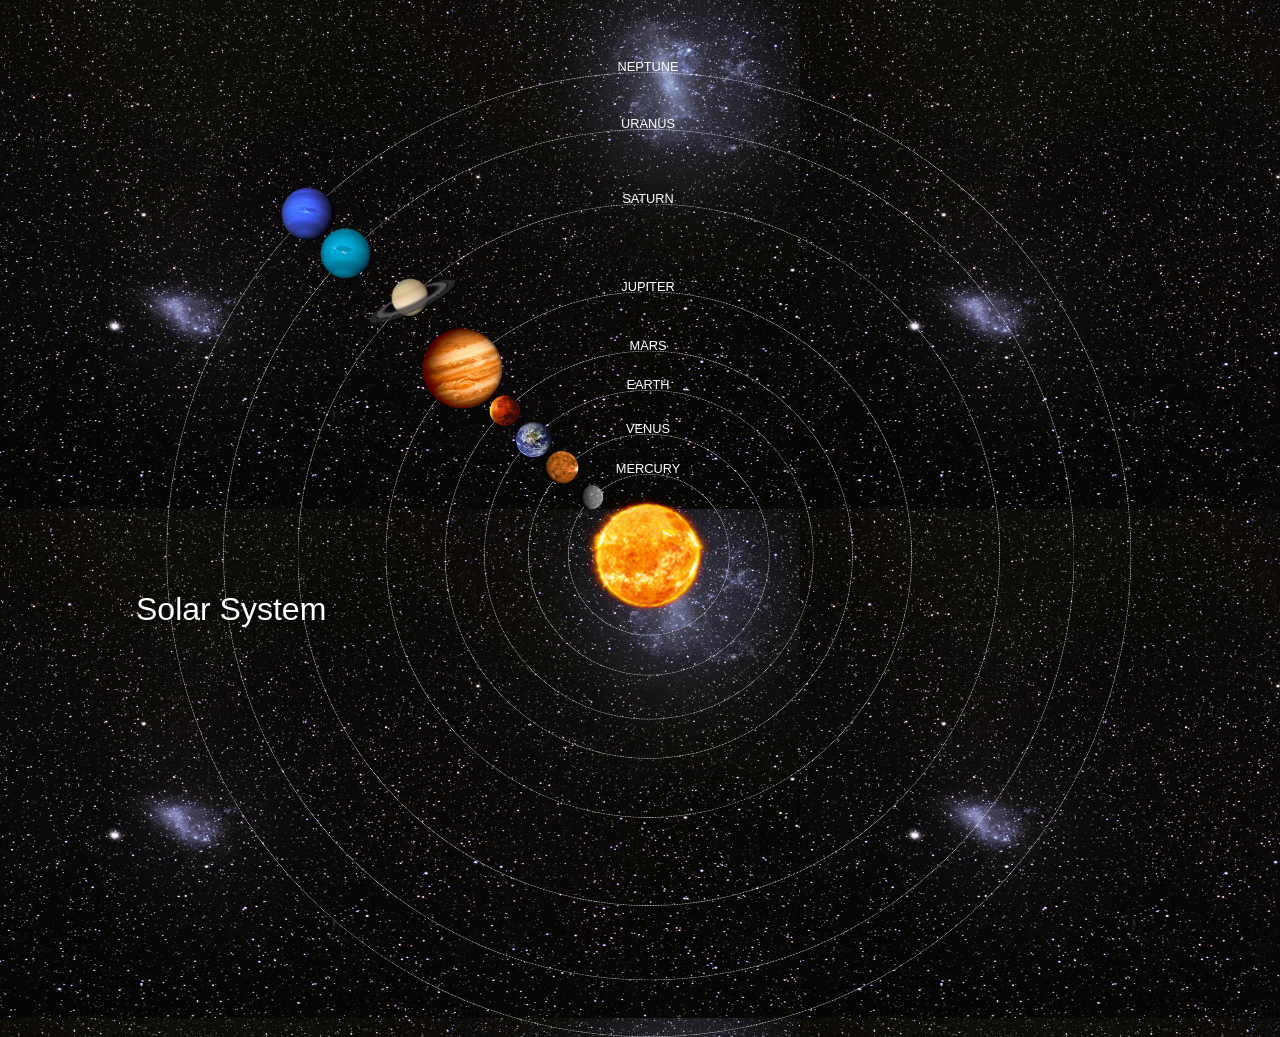
<file: index.html>
<!DOCTYPE html>
<html>

<head>
    <title>Solar System</title>
    <link rel="stylesheet" href="style.css" />
</head>

<body>

    <div id="container">

        <h1>Solar System</h1>

        <a href="sun.html">
            <img src="images/sun.png" id="sun" />
        </a>

        <div id="neptune-orbit">
            <a href="neptune.html">
                <img src="images/neptune.png" id="neptune" />
            </a>
        </div>

        <div id="neptune-label" class="label-box">
            <a href="neptune.html">NEPTUNE</a>
        </div>

        <div id="uranus-orbit">
            <a href="uranus.html">
                <img src="images/uranus.png" id="uranus" />
            </a>
        </div>

        <div id="uranus-label" class="label-box">
            <a href="uranus.html">URANUS</a>
        </div>

        <div id="saturn-orbit">
            <a href="saturn.html">
                <img src="images/saturn.png" id="saturn" />
            </a>
        </div>

        <div id="saturn-label" class="label-box">
            <a href="saturn.html">SATURN</a>
        </div>

        <div id="jupiter-orbit">
            <a href="jupiter.html">
                <img src="images/jupiter.png" id="jupiter" />
            </a>
        </div>

        <div id="jupiter-label" class="label-box">
            <a href="jupiter.html">JUPITER</a>
        </div>

        <div id="mars-orbit">
            <a href="mars.html">
                <img src="images/mars.png" id="mars" />
            </a>
        </div>

        <div id="mars-label" class="label-box">
            <a href="mars.html">MARS</a>
        </div>

        <div id="earth-orbit">
            <a href="earth.html">
                <img src="images/earth.png" id="earth" />
            </a>
        </div>

        <div id="earth-label" class="label-box">
            <a href="earth.html">EARTH</a>
        </div>

        <div id="venus-orbit">
            <a href="venus.html">
                <img src="images/venus.png" id="venus" />
            </a>
        </div>

        <div id="venus-label" class="label-box">
            <a href="venus.html">VENUS</a>
        </div>

        <div id="mercury-orbit">
            <a href="mercury.html">
                <img src="images/mercury.png" id="mercury" />
            </a>
        </div>

        <div id="mercury-label" class="label-box">
            <a href="mercury.html">MERCURY</a>
        </div>

    </div>

</body>

</html>
</file>
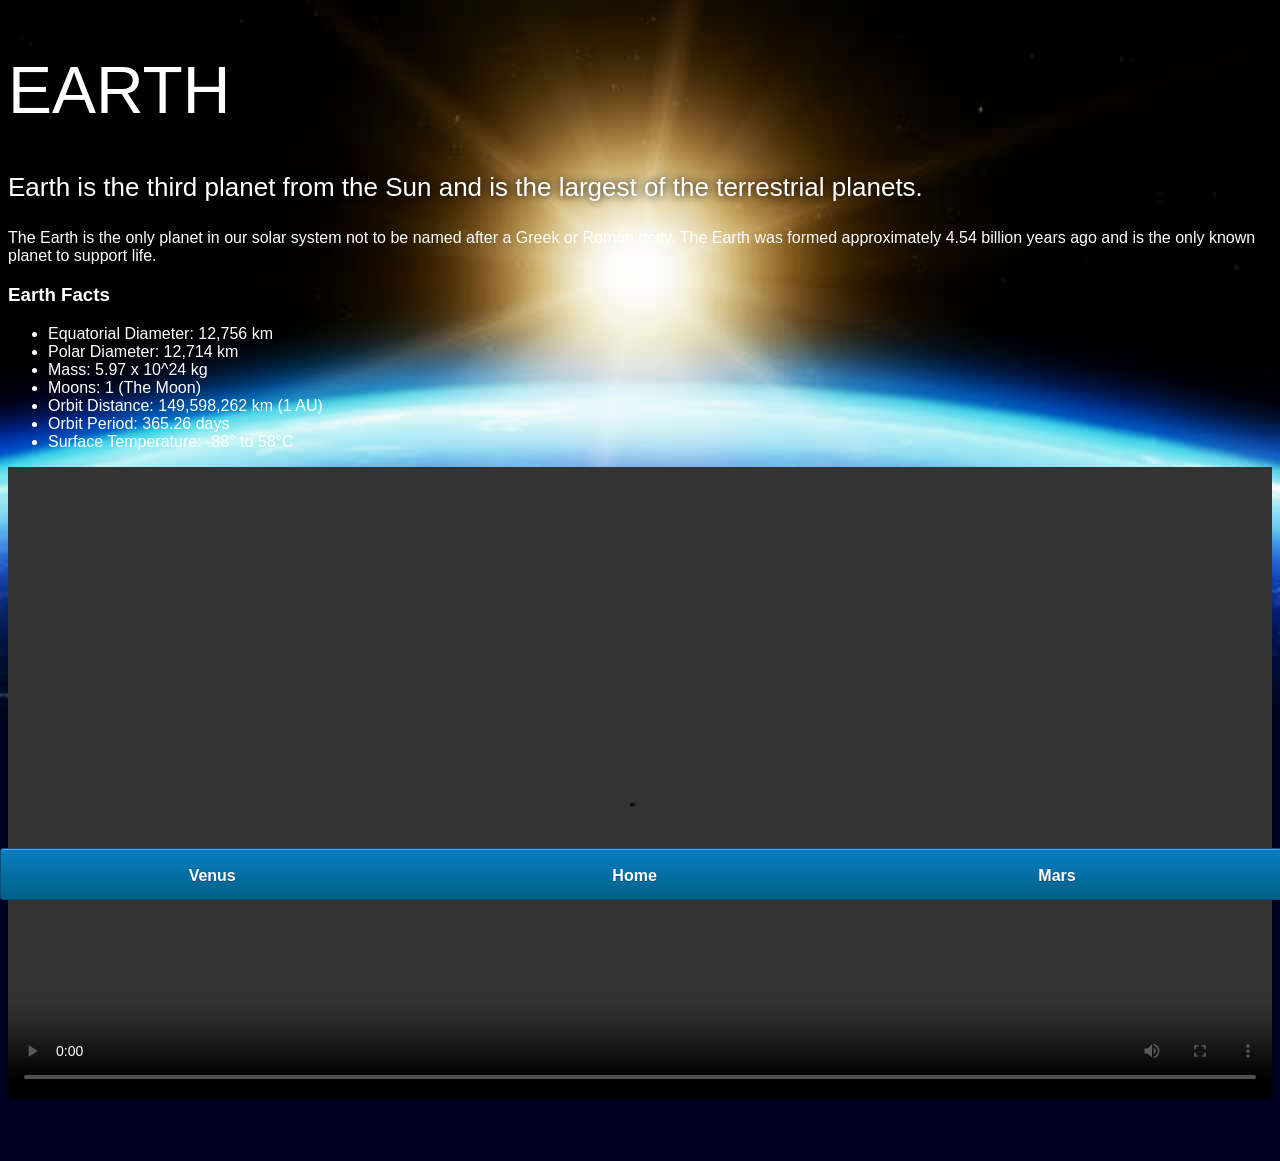
<file: earth.html>
<!DOCTYPE html>
<html>
<head>
    <title>Solar System</title>
    <link rel="stylesheet" href="style-pages.css" />
</head>

<body>
    <div id="main">
        <div id="content">

            <h1>Earth</h1>

            <p class="intro">
                Earth is the third planet from the Sun and is the largest of the terrestrial planets.
            </p>             

            <p>
                The Earth is the only planet in our solar system not to be named after a Greek or Roman deity. The Earth was formed approximately 4.54 billion years ago and is the only known planet to support life.
            </p>

            <h3>Earth Facts</h3>

            <ul>
                <li>Equatorial Diameter: 12,756 km</li>
                <li>Polar Diameter: 12,714 km</li>
                <li>Mass: 5.97 x 10^24 kg</li>
                <li>Moons: 1 (The Moon)</li>
                <li>Orbit Distance: 149,598,262 km (1 AU)</li>
                <li>Orbit Period: 365.26 days</li>
                <li>Surface Temperature: -88&deg; to 58&deg;C</li>
            </ul>

            <video id="video" controls>
                <source src="videos/earth-video.mp4" type="video/mp4">
            </video>

        </div>

        <div id="tabs-bottom">
            <a href="venus.html">Venus</a>
            <a href="index.html">Home</a>
            <a href="mars.html">Mars</a>
        </div>
    </div>
</body>
</html>
</file>
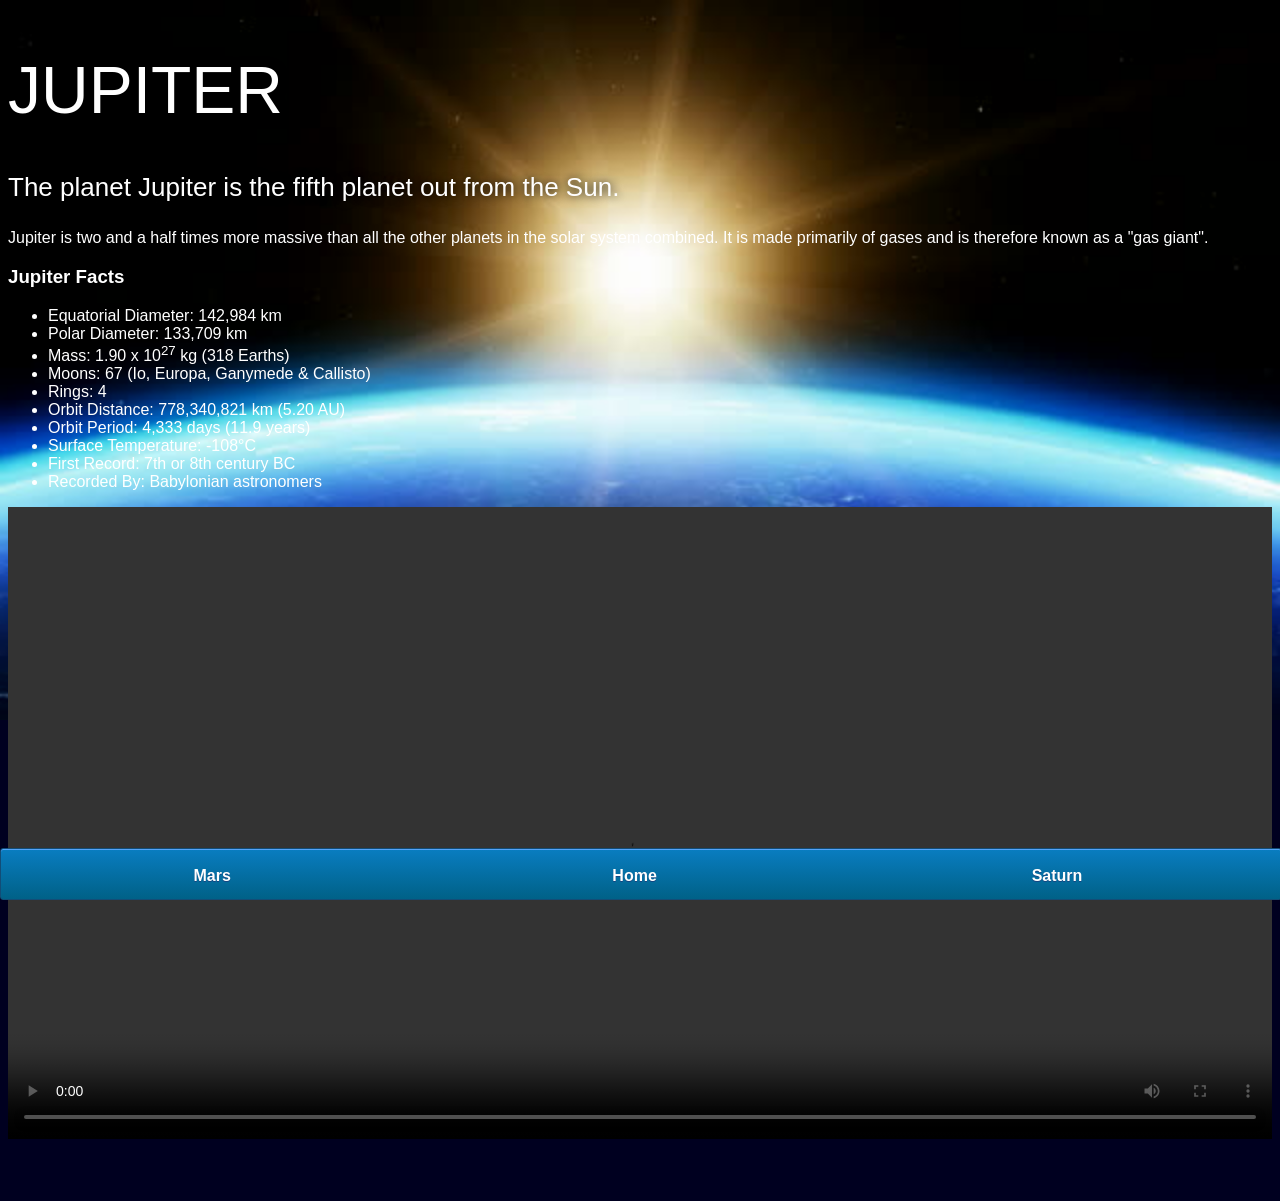
<file: jupiter.html>
<!DOCTYPE html>
<html>
<head>
    <title>Solar System</title>
    <link rel="stylesheet" href="style-pages.css" />
</head>

<body>
    <div id="main">
        <div id="content">

            <h1>Jupiter</h1>

            <p class="intro">
                The planet Jupiter is the fifth planet out from the Sun.
            </p>             

            <p>
                Jupiter is two and a half times more massive than all the other planets in the solar system combined. It is made primarily of gases and is therefore known as a "gas giant".
            </p>

            <h3>Jupiter Facts</h3>

            <ul>
                <li>Equatorial Diameter: 142,984 km</li>
                <li>Polar Diameter: 133,709 km</li>
                <li>Mass: 1.90 x 10<sup>27</sup> kg (318 Earths)</li>
                <li>Moons: 67 (Io, Europa, Ganymede &amp; Callisto)</li>
                <li>Rings: 4</li>
                <li>Orbit Distance: 778,340,821 km (5.20 AU)</li>
                <li>Orbit Period: 4,333 days (11.9 years)</li>
                <li>Surface Temperature: -108&deg;C</li>
                <li>First Record: 7th or 8th century BC</li>
                <li>Recorded By: Babylonian astronomers</li>
            </ul>

            <video id="video" controls>
               <source src="videos/jupiter-video.mp4" type="video/mp4">
                Your browser does not support the video tag.
            </video>

        </div>

        <div id="tabs-bottom">
            <a href="mars.html">Mars</a>
            <a href="index.html">Home</a>
            <a href="saturn.html">Saturn</a>
        </div>
    </div>
</body>
</html>
</file>
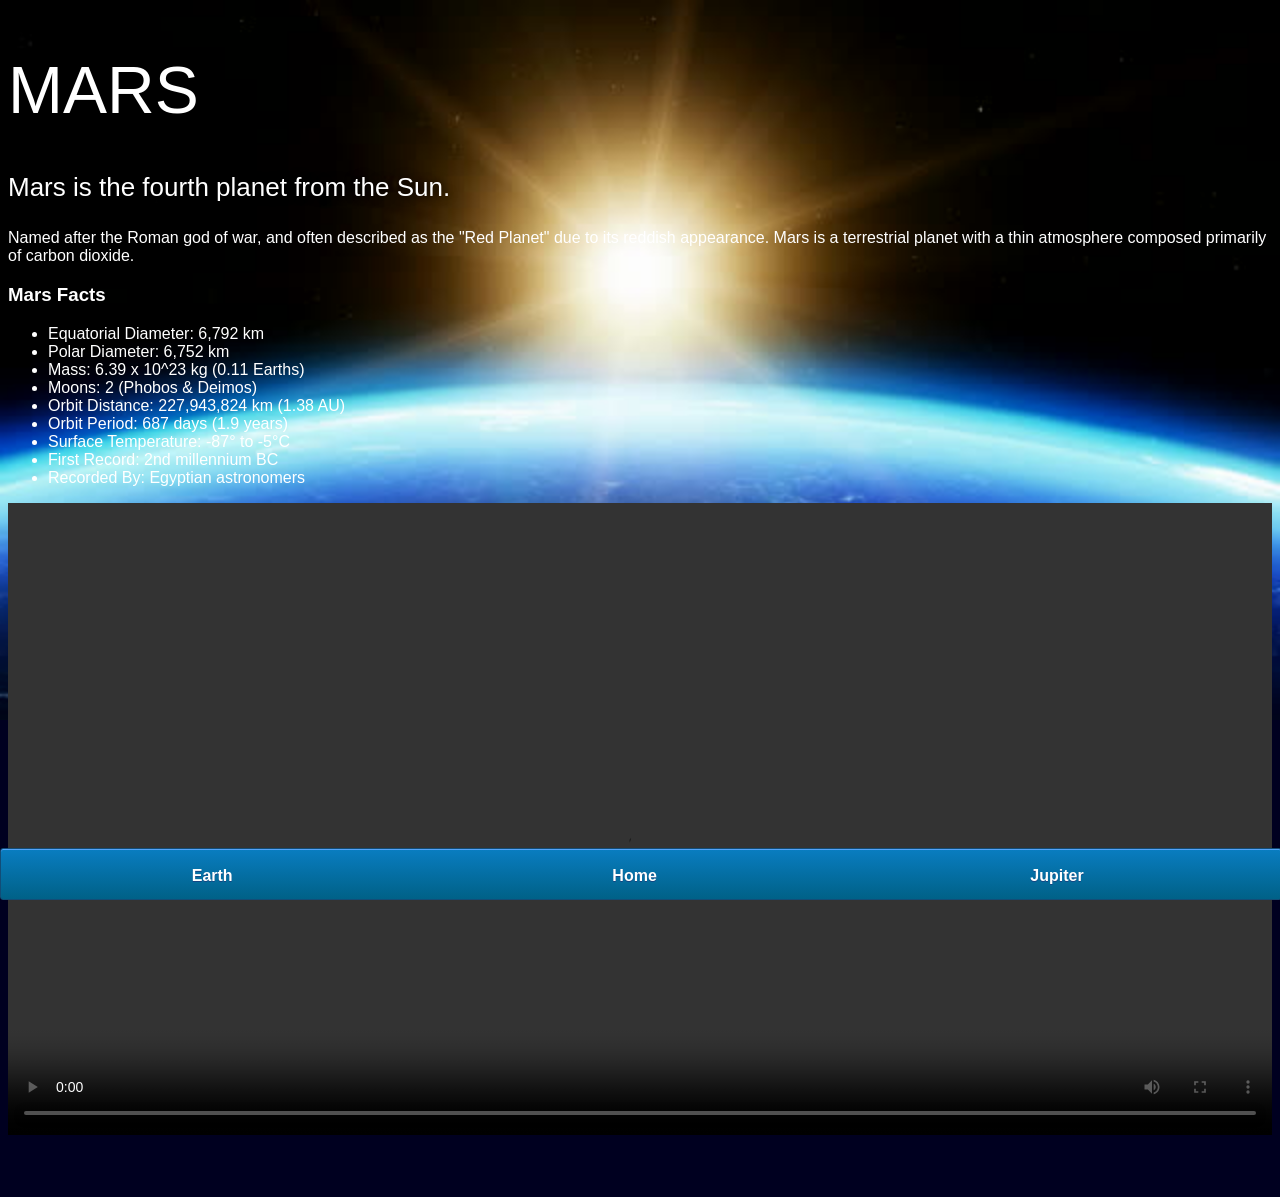
<file: mars.html>
<!DOCTYPE html>
<html>
<head>
    <title>Solar System</title>
    <link rel="stylesheet" href="style-pages.css" />
</head>

<body>
    <div id="main">
        <div id="content">

            <h1>Mars</h1>

            <p class="intro">
                Mars is the fourth planet from the Sun.
            </p>             

            <p>
                Named after the Roman god of war, and often described as the "Red Planet" due to its reddish appearance. Mars is a terrestrial planet with a thin atmosphere composed primarily of carbon dioxide.
            </p>

            <h3>Mars Facts</h3>

            <ul>
                <li>Equatorial Diameter: 6,792 km</li>
                <li>Polar Diameter: 6,752 km</li>
                <li>Mass: 6.39 x 10^23 kg (0.11 Earths)</li>
                <li>Moons: 2 (Phobos & Deimos)</li>
                <li>Orbit Distance: 227,943,824 km (1.38 AU)</li>
                <li>Orbit Period: 687 days (1.9 years)</li>
                <li>Surface Temperature: -87&deg; to -5&deg;C</li>
                <li>First Record: 2nd millennium BC</li>
                <li>Recorded By: Egyptian astronomers</li>
            </ul>

            <video id="video" controls>
                <source src="videos/mars-video.mp4" type="video/mp4">
            </video>

        </div>

        <div id="tabs-bottom">
            <a href="earth.html">Earth</a>
            <a href="index.html">Home</a>
            <a href="jupiter.html">Jupiter</a>
        </div>
    </div>
</body>
</html>
</file>
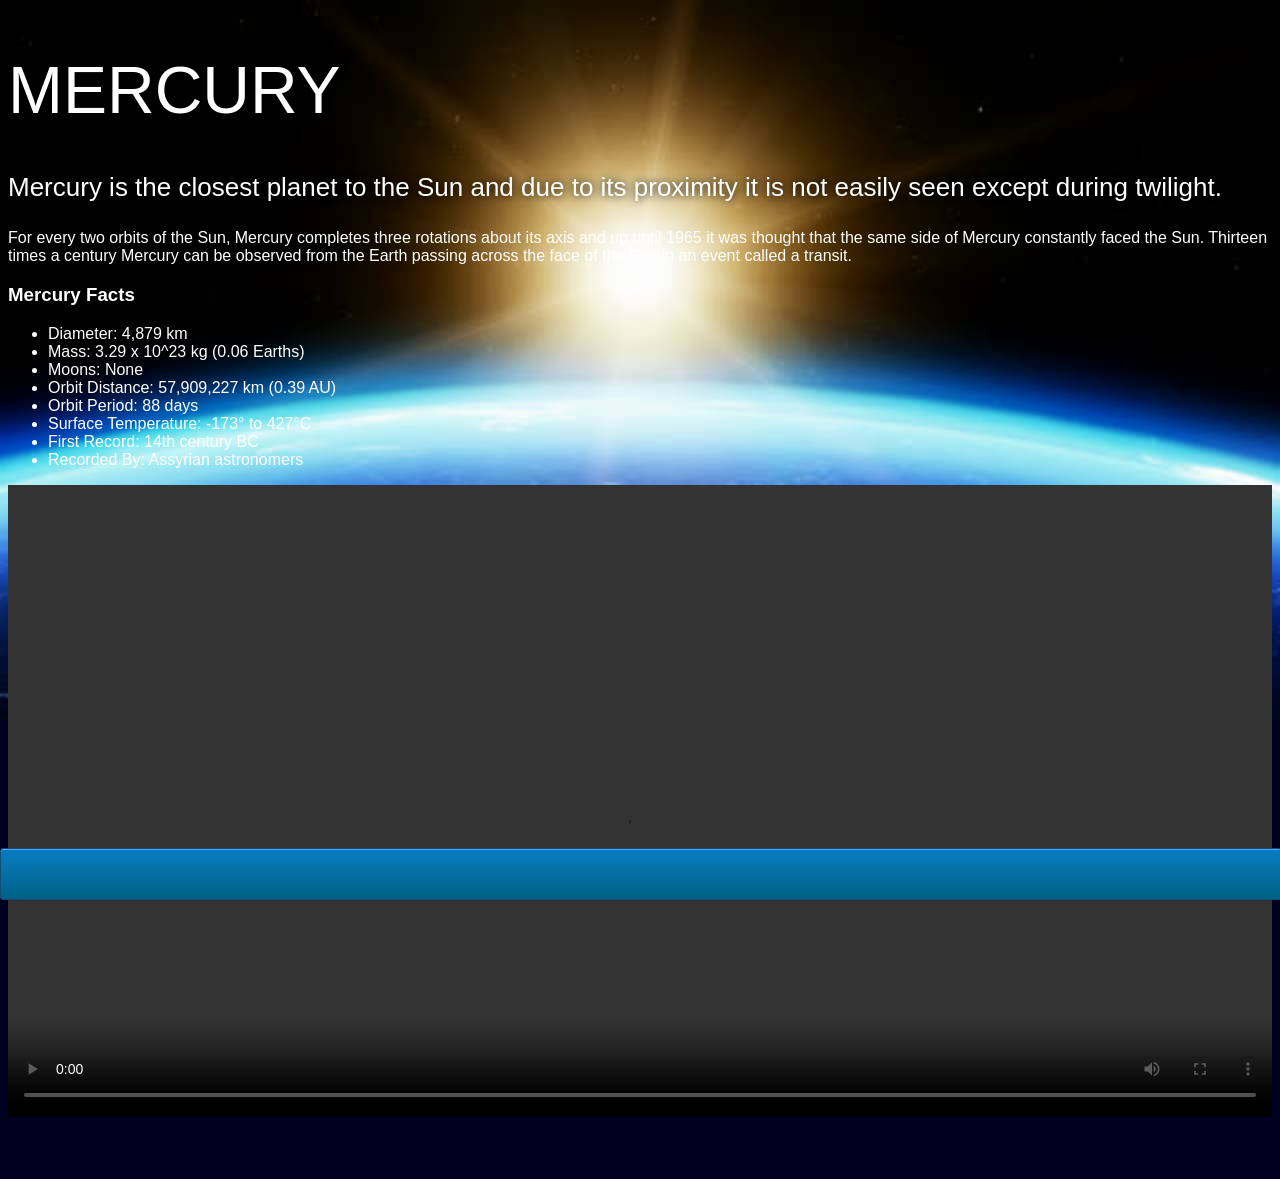
<file: mercury.html>
<!DOCTYPE html>
<html>
<head>
    <title>Solar System</title>
    <link rel="stylesheet" href="style-pages.css" />
</head>

<body>
    <div id="main">
        <div id="content">

            <h1>Mercury</h1>

            <p class="intro">
                Mercury is the closest planet to the Sun and due to its proximity it
                is not easily seen except during twilight.
            </p>

            <p>
                For every two orbits of the Sun, Mercury completes three rotations
                about its axis and up until 1965 it was thought that the same side of
                Mercury constantly faced the Sun. Thirteen times a century Mercury
                can be observed from the Earth passing across the face of the Sun in
                an event called a transit.
            </p>

            <h3>Mercury Facts</h3>

            <ul>
                <li>Diameter: 4,879 km</li>
                <li>Mass: 3.29 x 10^23 kg (0.06 Earths)</li>
                <li>Moons: None</li>
                <li>Orbit Distance: 57,909,227 km (0.39 AU)</li>
                <li>Orbit Period: 88 days</li>
                <li>Surface Temperature: -173&deg; to 427&deg;C</li>
                <li>First Record: 14th century BC</li>
                <li>Recorded By: Assyrian astronomers</li>
            </ul>

            <video id="video" controls>
                <source src="videos/mercury-video.mp4" type="video/mp4">
            </video>

        </div>

        <div id="tabs-bottom">

        </div>
    </div>
</body>
</html>
</file>
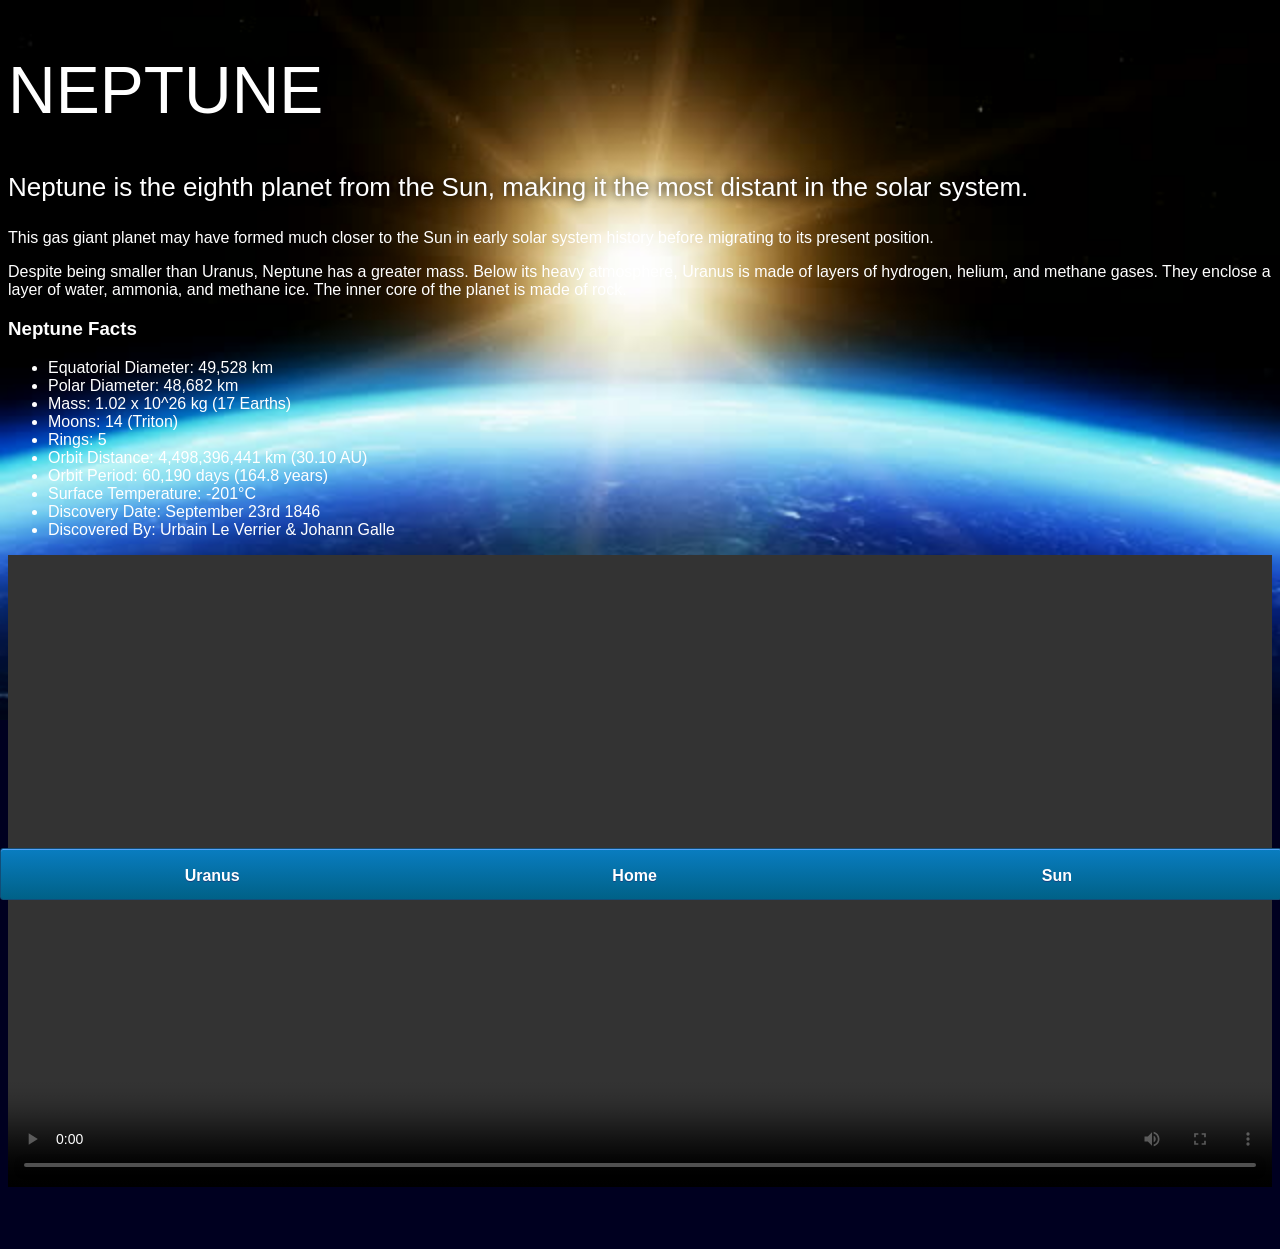
<file: neptune.html>
<!DOCTYPE html>
<html>
<head>
    <title>Solar System</title>
    <link rel="stylesheet" href="style-pages.css" />
</head>

<body>
    <div id="main">
        <div id="content">

            <h1>Neptune</h1>

            <p class="intro">
                Neptune is the eighth planet from the Sun, making it the most distant in the solar system.
            </p>             

            <p>
                This gas giant planet may have formed much closer to the Sun in early solar system history before migrating to its present position.
            </p>

            <p>
                Despite being smaller than Uranus, Neptune has a greater mass. Below its heavy atmosphere, Uranus is made of layers of hydrogen, helium, and methane gases. They enclose a layer of water, ammonia, and methane ice. The inner core of the planet is made of rock.
            </p>

            <h3>Neptune Facts</h3>

            <ul>
                <li>Equatorial Diameter: 49,528 km</li>
                <li>Polar Diameter: 48,682 km</li>
                <li>Mass: 1.02 x 10^26 kg (17 Earths)</li>
                <li>Moons: 14 (Triton)</li>
                <li>Rings: 5</li>
                <li>Orbit Distance: 4,498,396,441 km (30.10 AU)</li>
                <li>Orbit Period: 60,190 days (164.8 years)</li>
                <li>Surface Temperature: -201&deg;C</li>
                <li>Discovery Date: September 23rd 1846</li>
                <li>Discovered By: Urbain Le Verrier & Johann Galle</li>
            </ul>

            <video id="video" controls>
                <source src="videos/neptune-video.mp4" type="video/mp4">
            </video>

        </div>

        <div id="tabs-bottom">
            <a href="uranus.html">Uranus</a>
            <a href="index.html">Home</a>
            <a href="sun.html">Sun</a>
        </div>
    </div>
</body>
</html>
</file>
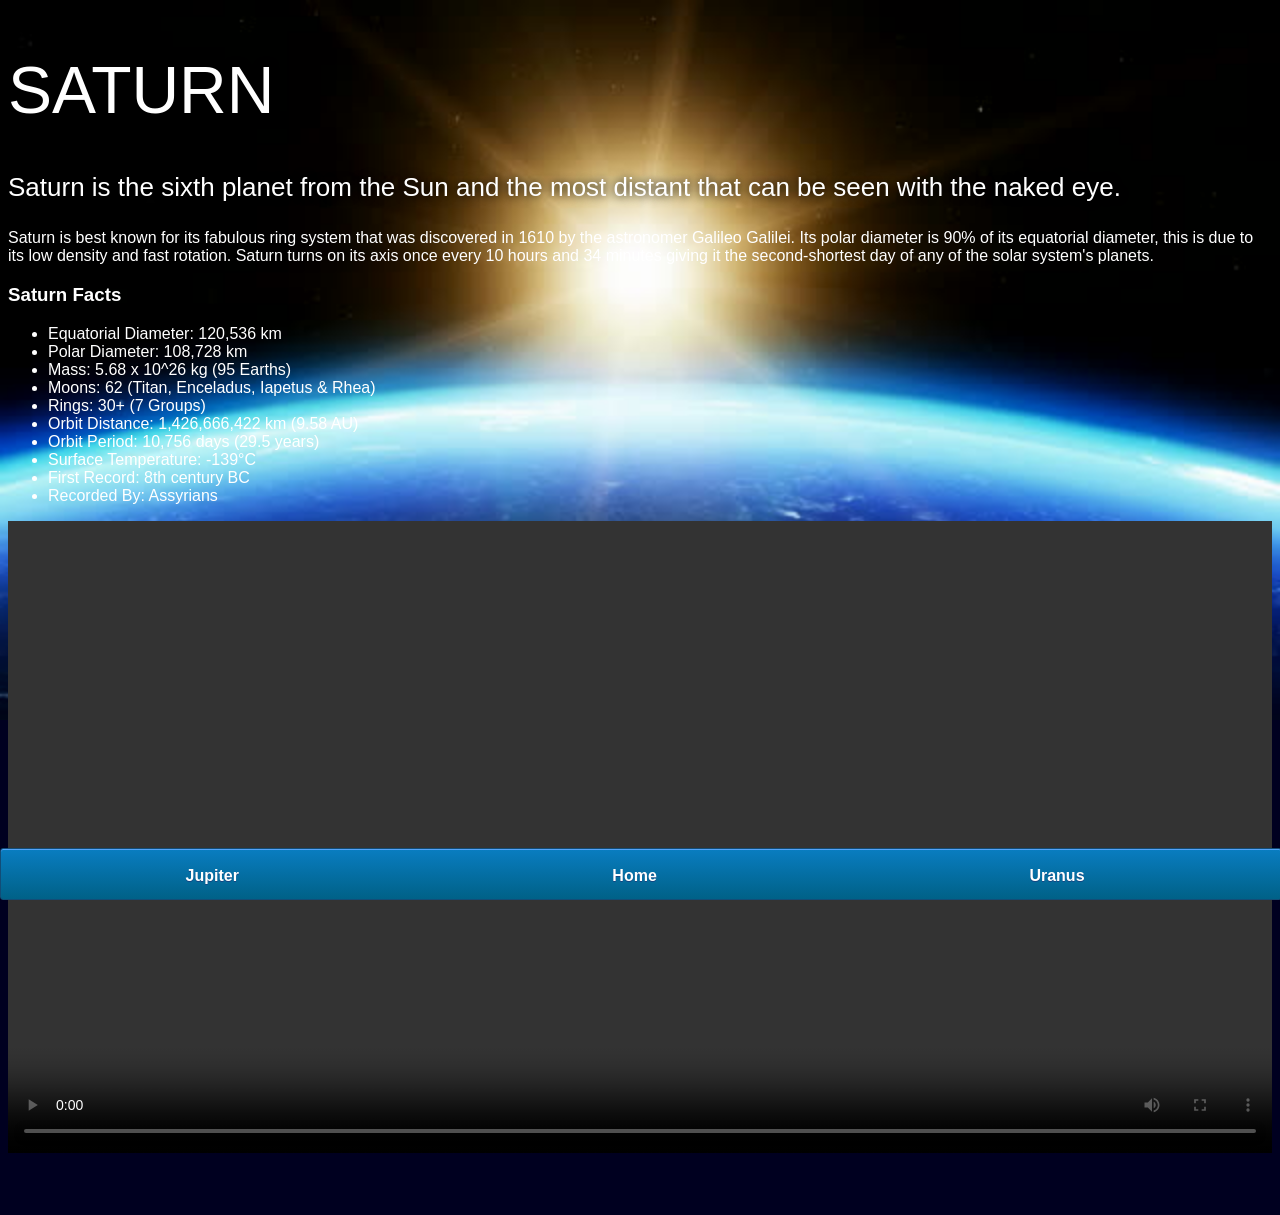
<file: saturn.html>
<!DOCTYPE html>
<html>
<head>
    <title>Solar System</title>
    <link rel="stylesheet" href="style-pages.css" />
</head>

<body>
    <div id="main">
        <div id="content">

            <h1>Saturn</h1>

            <p class="intro">
                Saturn is the sixth planet from the Sun and the most distant that can be seen with the naked eye.
            </p>             

            <p>
                Saturn is best known for its fabulous ring system that was discovered in 1610 by the astronomer Galileo Galilei. Its polar diameter is 90% of its equatorial diameter, this is due to its low density and fast rotation. Saturn turns on its axis once every 10 hours and 34 minutes giving it the second-shortest day of any of the solar system's planets.
            </p>

            <h3>Saturn Facts</h3>

            <ul>
                <li>Equatorial Diameter: 120,536 km</li>
                <li>Polar Diameter: 108,728 km</li>
                <li>Mass: 5.68 x 10^26 kg (95 Earths)</li>
                <li>Moons: 62 (Titan, Enceladus, Iapetus & Rhea)</li>
                <li>Rings: 30+ (7 Groups)</li>
                <li>Orbit Distance: 1,426,666,422 km (9.58 AU)</li>
                <li>Orbit Period: 10,756 days (29.5 years)</li>
                <li>Surface Temperature: -139&deg;C</li>
                <li>First Record: 8th century BC</li>
                <li>Recorded By: Assyrians</li>
            </ul>

            <video id="video" controls>
                <source src="videos/saturn-video.mp4" type="video/mp4">
            </video>

        </div>

        <div id="tabs-bottom">
            <a href="jupiter.html">Jupiter</a>
            <a href="index.html">Home</a>
            <a href="uranus.html">Uranus</a>
        </div>
    </div>
</body>
</html>
</file>
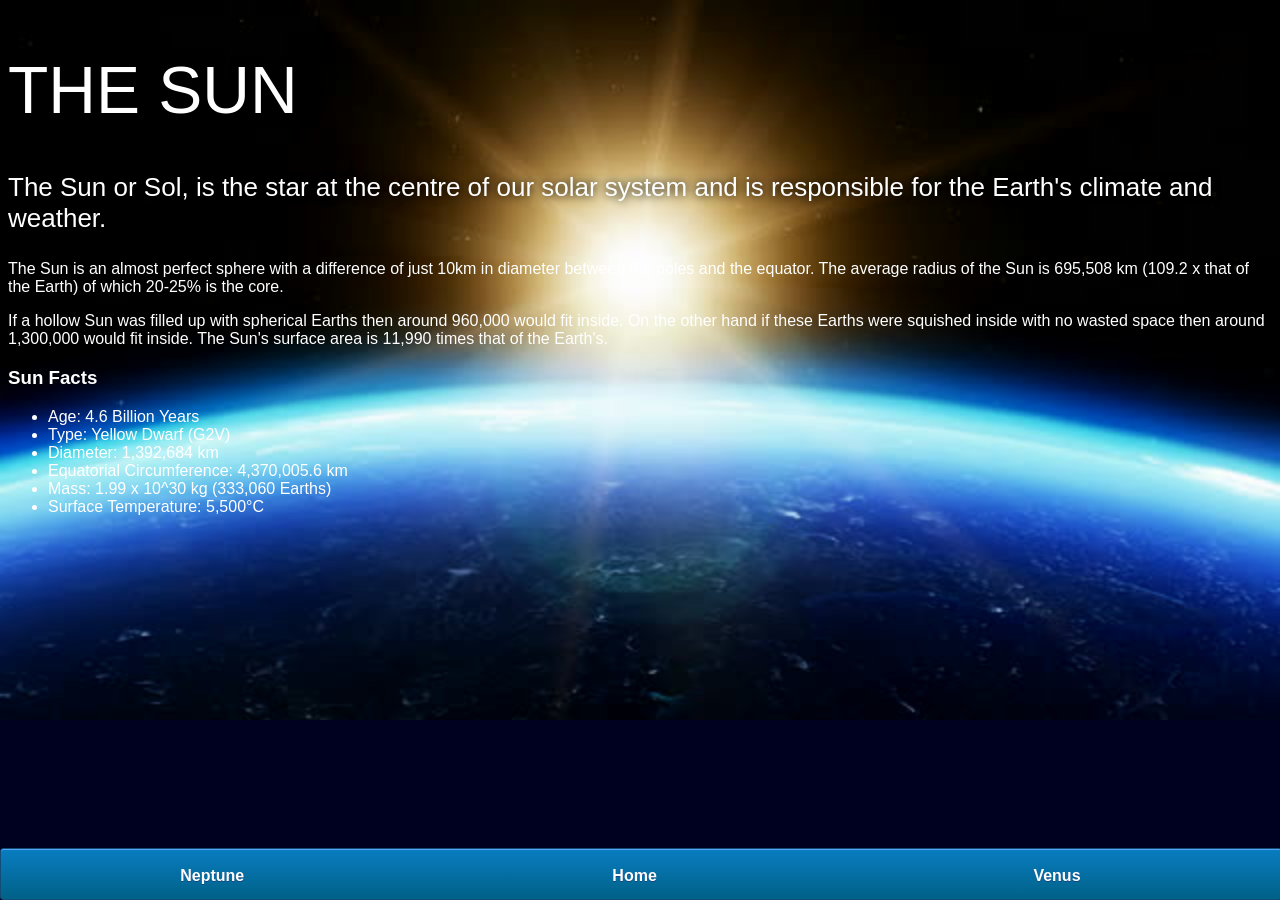
<file: sun.html>
<!DOCTYPE html>
<html>
<head>
    <title>Solar System</title>
    <link rel="stylesheet" href="style-pages.css" />
</head>

<body>

<div id="main">

    <div id="content">

        <h1>The Sun</h1>

        <p class="intro">
            The Sun or Sol, is the star at the centre of our solar system and is responsible 
            for the Earth's climate and weather.
        </p>

        <p>
            The Sun is an almost perfect sphere with a difference of just 10km in diameter 
            between the poles and the equator. The average radius of the Sun is 695,508 km 
            (109.2 x that of the Earth) of which 20-25% is the core.
        </p>

        <p>
            If a hollow Sun was filled up with spherical Earths then around 960,000 would fit 
            inside. On the other hand if these Earths were squished inside with no wasted 
            space then around 1,300,000 would fit inside. The Sun's surface area is 
            11,990 times that of the Earth's.
        </p>

        <h3>Sun Facts</h3>

        <ul>
            <li>Age: 4.6 Billion Years</li>
            <li>Type: Yellow Dwarf (G2V)</li>
            <li>Diameter: 1,392,684 km</li>
            <li>Equatorial Circumference: 4,370,005.6 km</li>
            <li>Mass: 1.99 x 10^30 kg (333,060 Earths)</li>
            <li>Surface Temperature: 5,500°C</li>
        </ul>

    </div>

    <div id="tabs-bottom">
        <a href="neptune.html">Neptune</a>
        <a href="index.html">Home</a>
        <a href="venus.html">Venus</a>
    </div>

</div>

</body>
</html>
</file>
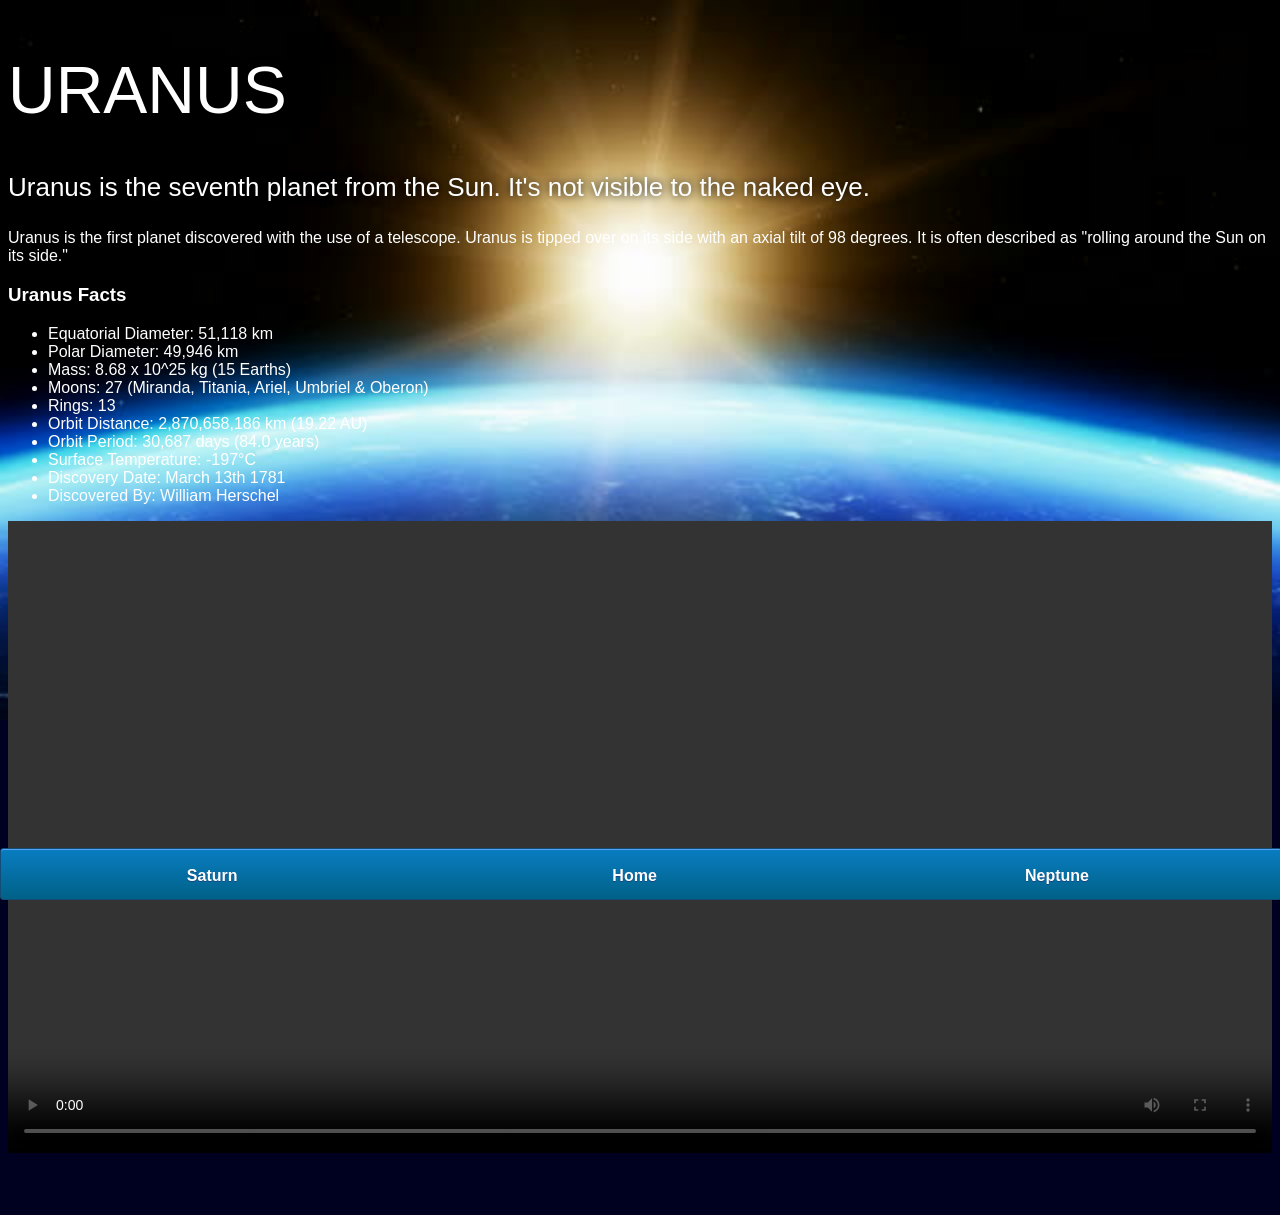
<file: uranus.html>
<!DOCTYPE html>
<html>
<head>
    <title>Solar System</title>
    <link rel="stylesheet" href="style-pages.css" />
</head>

<body>
    <div id="main">
        <div id="content">

            <h1>Uranus</h1>

            <p class="intro">
                Uranus is the seventh planet from the Sun. It's not visible to the naked eye.
            </p>             

            <p>
                Uranus is the first planet discovered with the use of a telescope. Uranus is tipped over on its side with an axial tilt of 98 degrees. It is often described as "rolling around the Sun on its side."
            </p>

            <h3>Uranus Facts</h3>

            <ul>
                <li>Equatorial Diameter: 51,118 km</li>
                <li>Polar Diameter: 49,946 km</li>
                <li>Mass: 8.68 x 10^25 kg (15 Earths)</li>
                <li>Moons: 27 (Miranda, Titania, Ariel, Umbriel & Oberon)</li>
                <li>Rings: 13</li>
                <li>Orbit Distance: 2,870,658,186 km (19.22 AU)</li>
                <li>Orbit Period: 30,687 days (84.0 years)</li>
                <li>Surface Temperature: -197&deg;C</li>
                <li>Discovery Date: March 13th 1781</li>
                <li>Discovered By: William Herschel</li>
            </ul>

            <video id="video" controls>
                <source src="videos/uranus-video.mp4" type="video/mp4">
            </video>

        </div>

        <div id="tabs-bottom">
            <a href="saturn.html">Saturn</a>
            <a href="index.html">Home</a>
            <a href="neptune.html">Neptune</a>
        </div>
    </div>
</body>
</html>
</file>
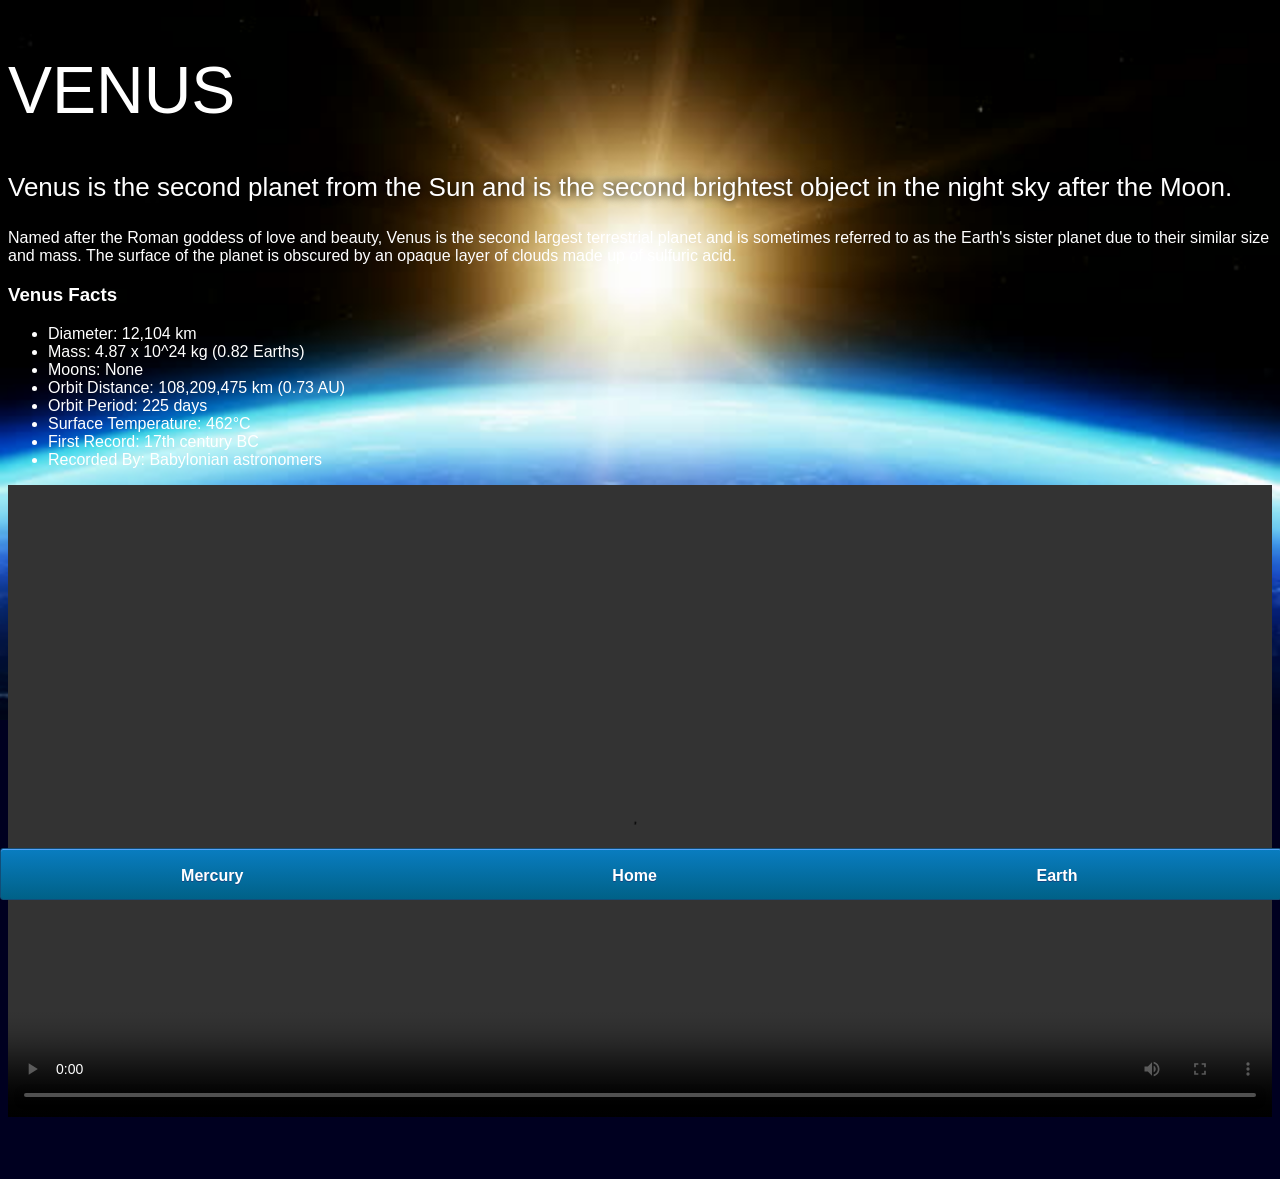
<file: venus.html>
<!DOCTYPE html>
<html>
<head>
    <title>Solar System</title>
    <link rel="stylesheet" href="style-pages.css" />
</head>

<body>
    <div id="main">
        <div id="content">

            <h1>Venus</h1>

            <p class="intro">
                Venus is the second planet from the Sun and is the second brightest object in the night sky after the Moon.
            </p>             

            <p>
                Named after the Roman goddess of love and beauty, Venus is the second largest terrestrial planet and is sometimes referred to as the Earth's sister planet due to their similar size and mass. The surface of the planet is obscured by an opaque layer of clouds made up of sulfuric acid.
            </p>

            <h3>Venus Facts</h3>

            <ul>
                <li>Diameter: 12,104 km</li>
                <li>Mass: 4.87 x 10^24 kg (0.82 Earths)</li>
                <li>Moons: None</li>
                <li>Orbit Distance: 108,209,475 km (0.73 AU)</li>
                <li>Orbit Period: 225 days</li>
                <li>Surface Temperature: 462&deg;C</li>
                <li>First Record: 17th century BC</li>
                <li>Recorded By: Babylonian astronomers</li>
            </ul>

            <video id="video" controls>
                <source src="videos/venus-video.mp4" type="video/mp4">
            </video>

        </div>

        <div id="tabs-bottom">
            <a href="mercury.html">Mercury</a>
            <a href="index.html">Home</a>
            <a href="earth.html">Earth</a>
        </div>
    </div>
</body>
</html>
</file>
<file: style.css>
body{
    width: 100%;
    height: 100%;
    background: url('images/space.png');
    overflow: hidden;
}

h1{
    font-family: sans-serif;
    font-weight: 100;
    font-size: 40px;
    text-shadow: 0 0 10px #000000;
    color: white;
}

/*============================================= SUN =============================================*/
#sun{
    position: absolute;
    z-index: 1000;
    width: 160px;
    bottom: 10px;
    left: 50%;
    margin-left: -80px;
}

/*========================== NEPTUNE ==========================*/
#neptune{
    width: 66px;
    height: 66px;
    margin: 143px;
    z-index: 1000;
    animation: spin-right 8s linear infinite;
    -webkit-animation: spin-right 8s linear infinite;
}

#neptune-orbit{
    position: absolute;
    width: 1204px;
    height: 1204px;
    bottom: -512px;
    left: 50%;
    margin-left: -602px;
    border: 1px dotted white;
    border-radius: 50%;
    animation: spin-left 14s linear infinite;
    -webkit-animation: spin-left 14s linear infinite;
}

#neptune-label{
    bottom: 692px;
}

/* =================================== URANUS =================================== */
#uranus{
    width: 66px;
    height: 66px;
    margin: 120px;
    z-index: 1000;
    animation: spin-right 8s linear infinite;
    -webkit-animation: spin-right 8s linear infinite;
}

#uranus-orbit{
    position: absolute;
    width: 1062px;
    height: 1062px;
    bottom: -441px;
    left: 50%;
    margin-left: -531px;
    border: 1px dotted white;
    border-radius: 50%;
    animation: spin-left 15s linear infinite;
    -webkit-animation: spin-left 15s linear infinite;
}

#uranus-label{
    bottom: 620px;
}

/*==================== SATURN ====================*/
#saturn{
    width: 110px;
    margin: 85px;
    z-index: 1000;
    animation: spin-right 13s linear infinite;
    -webkit-animation: spin-right 13s linear infinite;
}

#saturn-orbit{
    position: absolute;
    width: 876px;
    height: 876px;
    bottom: -348px;
    left: 50%;
    margin-left: -438px;
    border: 1px dotted white;
    border-radius: 50%;
    animation: spin-left 13s linear infinite;
    -webkit-animation: spin-left 13s linear infinite;
}

#saturn-label{
    bottom: 527px;
}

/*==================== JUPITER ====================*/
#jupiter{
    width: 100px;
    height: 100px;
    margin: 45px;
    z-index: 1000;
    animation: spin-right 10s linear infinite;
    -webkit-animation: spin-right 10s linear infinite;
}

#jupiter-orbit{
    position: absolute;
    width: 656px;
    height: 656px;
    bottom: -238px;
    left: 50%;
    margin-left: -328px;
    border: 1px dotted white;
    border-radius: 50%;
    animation: spin-left 10s linear infinite;
    -webkit-animation: spin-left 10s linear infinite;
}

#jupiter-label{
    bottom: 417px;
}

/*==================== MARS ====================*/
#mars{
    width: 38px;
    height: 38px;
    margin: 55px;
    z-index: 1000;
    animation: spin-right 3s linear infinite;
    -webkit-animation: spin-right 3s linear infinite;
}

#mars-orbit{
    position: absolute;
    width: 508px;
    height: 508px;
    bottom: -164px;
    left: 50%;
    margin-left: -254px;
    border: 1px dotted white;
    border-radius: 50%;
    animation: spin-left 4s linear infinite;
    -webkit-animation: spin-left 4s linear infinite;
}

#mars-label{
    bottom: 343px;
}

/*==================== EARTH ====================*/
#earth{
    width: 50px;
    height: 50px;
    margin: 36px;
    z-index: 1000;
    animation: spin-right 3s linear infinite;
    -webkit-animation: spin-right 3s linear infinite;
}

#earth-orbit{
    position: absolute;
    width: 410px;
    height: 410px;
    bottom: -115px;
    left: 50%;
    margin-left: -205px;
    border: 1px dotted white;
    border-radius: 50%;
    animation: spin-left 5s linear infinite;
    -webkit-animation: spin-left 5s linear infinite;
}

#earth-label{
    bottom: 294px;
}

/*==================== VENUS ====================*/
#venus{
    width: 50px;
    height: 50px;
    margin: 16px;
    z-index: 1000;
}

#venus-orbit{
    position: absolute;
    width: 300px;
    height: 300px;
    bottom: -60px;
    left: 50%;
    margin-left: -150px;
    border: 1px dotted white;
    border-radius: 50%;
    animation: spin-left 4s linear infinite;
    -webkit-animation: spin-left 4s linear infinite;
}

#venus-label{
    bottom: 239px;
}

/*==================== MERCURY ====================*/
#mercury{
    width: 40px;
    height: 40px;
    margin: 8px;
    z-index: 1000;
}

#mercury-orbit{
    position: absolute;
    z-index: 1;
    width: 200px;
    height: 200px;
    bottom: -10px;
    left: 50%;
    margin-left: -100px;
    border: 1px dotted white;
    border-radius: 50%;
    animation: spin-left 2s linear infinite;
    -webkit-animation: spin-left 2s linear infinite;
}

#mercury-label{
    bottom: 189px;
}

/*================================ CONTAINER =================================*/
#container{
    transform: scale(0.8, 0.8) translate(0, 700px);
}

/*================================= LABEL BOX =================================*/
.label-box{
    position: absolute;
    width: 150px;
    left: 50%;
    margin-left: -75px;
    text-align: center;
    color: white;
    font-weight: 100;
    font-family: sans-serif;
}

.label-box a{
    color: white;
    text-decoration: none;
    padding: 0;
    margin: 0;
}

/* ================== ANIMATION ================== */
@keyframes spin-left{
    100%{
        transform: rotate(-360deg);
        -webkit-transform: rotate(-360deg);
    }
}

@keyframes spin-right{
    100%{
        transform: rotate(360deg);
        -webkit-transform: rotate(360deg);
    }
}
</file>
<file: style-pages.css>
body{
    margin: 0;
    padding: 0;
    width: 100%;
    background-color: #000020;
    font-family: sans-serif;
    background-image: url('images/earth-sunrise.jpg');
    background-repeat: no-repeat;
    background-size: 100%;
    color: #ffffff;
}

h1{
    font-weight: 100;
    font-size: 66px;
    text-shadow: 0 0 10px #000000;
    text-transform: uppercase;
}

p.intro{
    font-size: 26px;
    font-weight: 200;
    text-shadow: 0 0 10px #000000;
}
#content{
    margin-bottom: 50px;
    padding: 8px;
}

#video{
    width: 100%;
}

/*====================================== BOTTOM TABS ======================================*/
#tabs-bottom{
    position: fixed;
    bottom: 0;
    left: 0;
    z-index: 500;
    display: inline-block;
    width: 100%;
    height: 50px;
    box-shadow: inset 0px 1px 0px 0px #54a3f7;
    background: linear-gradient(#097dc1, #006187);
    border-radius: 3px;
    border: 1px solid #124d77;
}

#tabs-bottom a{
    float: left;
    display: block;
    width: 33%;
    height: 35px;
    font-weight: 700;
    color: white;
    text-align: center;
    text-decoration: none;
    text-shadow: 0px 1px 0px #154682;
    padding-top: 18px;
}
</file>
